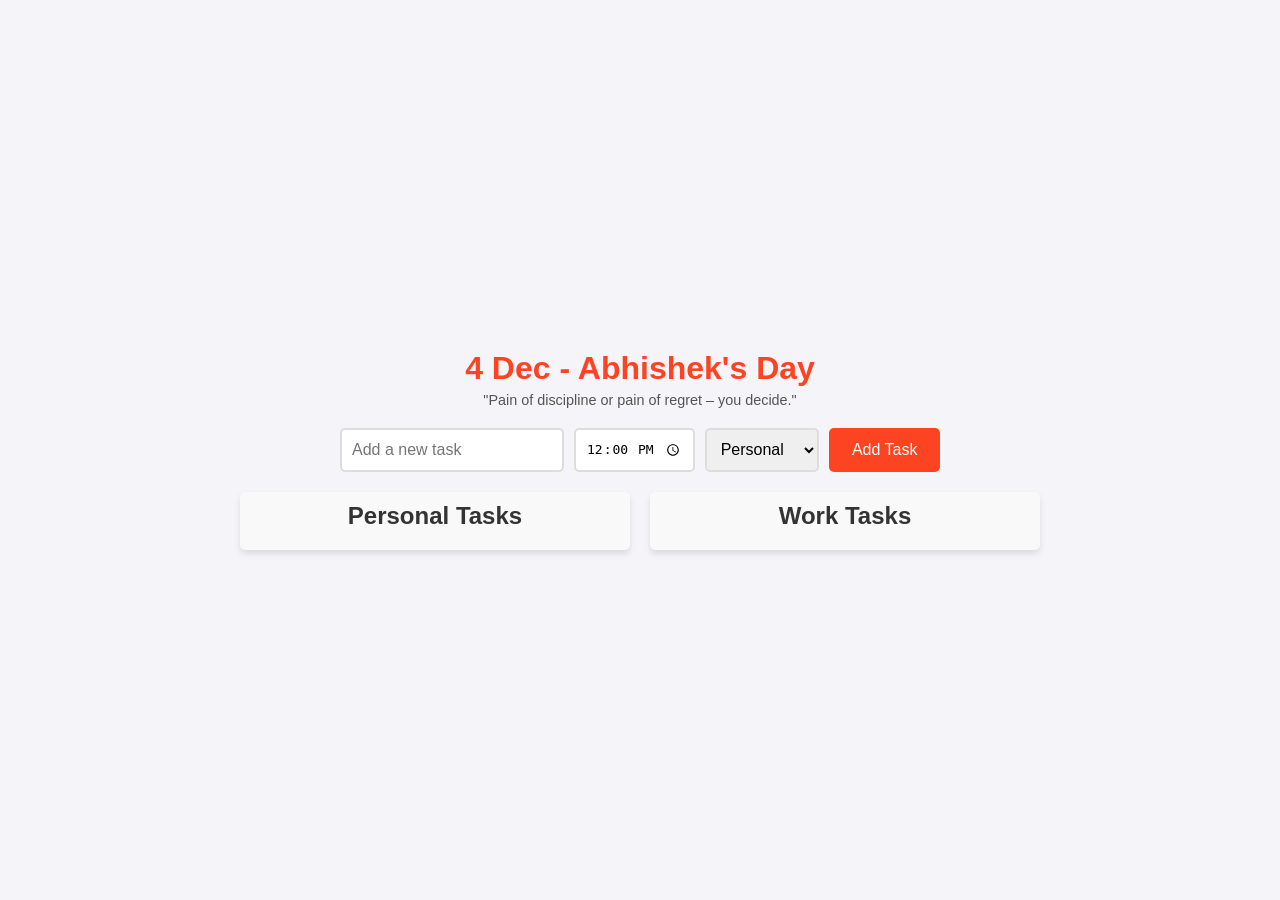
<file: index.html>
<!DOCTYPE html>
<html lang="en">

<head>
    <meta charset="UTF-8">
    <meta name="viewport" content="width=device-width, initial-scale=1.0">
    <title>Abhishek's Day</title>
    <link rel="icon" href="https://example.com/favicon.ico" type="image/x-icon">
    <!-- Replace with your icon URL -->
    <style>
        /* Basic Reset */
        
        * {
            box-sizing: border-box;
            margin: 0;
            padding: 0;
        }
        /* Main Body Styling */
        
        body {
            font-family: Arial, sans-serif;
            background: #f4f4f9;
            color: #333;
            display: flex;
            flex-direction: column;
            align-items: center;
            justify-content: center;
            min-height: 100vh;
            padding: 20px;
        }
        /* Heading */
        
        h1 {
            font-size: 2em;
            color: #FC4422;
            margin-bottom: 5px;
            text-align: center;
        }
        /* Motivational Quote */
        
        .quote {
            font-size: 0.9em;
            color: #555;
            margin-bottom: 20px;
            text-align: center;
        }
        /* Input Container Styling */
        
        .input-container {
            display: flex;
            flex-wrap: wrap;
            justify-content: center;
            gap: 10px;
            margin-bottom: 20px;
            width: 100%;
            max-width: 600px;
        }
        
        #taskInput,
        #timeInput,
        #categoryInput,
        #addTaskBtn {
            padding: 10px;
            font-size: 1em;
            border: 2px solid #ddd;
            border-radius: 5px;
            transition: all 0.3s ease;
        }
        
        #taskInput {
            flex: 2;
        }
        
        #timeInput,
        #categoryInput {
            flex: 1;
        }
        
        #taskInput:focus,
        #timeInput:focus,
        #categoryInput:focus {
            outline: none;
            border-color: #FC4422;
        }
        
        #addTaskBtn {
            color: white;
            background: #FC4422;
            border: none;
            cursor: pointer;
            transition: background 0.3s ease;
            flex: 1;
        }
        
        #addTaskBtn:hover {
            background: #D73A1E;
        }
        /* Task List Container */
        
        .task-container {
            display: flex;
            gap: 20px;
            width: 100%;
            max-width: 800px;
        }
        /* Responsive Task Columns */
        
        .task-column {
            flex: 1;
            background: #f9f9f9;
            padding: 10px;
            border-radius: 5px;
            box-shadow: 0 4px 6px rgba(0, 0, 0, 0.1);
        }
        /* Column Headings */
        
        .task-column h2 {
            text-align: center;
            color: #333;
            font-size: 1.5em;
            margin-bottom: 10px;
        }
        /* Task List Styling */
        
        ul {
            list-style: none;
            padding: 0;
            margin: 0;
        }
        
        .task {
            display: flex;
            justify-content: space-between;
            align-items: center;
            background: white;
            padding: 12px 15px;
            margin-bottom: 10px;
            border-radius: 5px;
            box-shadow: 0 4px 6px rgba(0, 0, 0, 0.1);
            opacity: 0;
            transform: translateY(10px);
            animation: fadeIn 0.5s forwards;
        }
        
        .task span {
            flex: 1;
            font-size: 1em;
        }
        
        .completed span {
            text-decoration: line-through;
            color: gray;
        }
        
        .edit-btn {
            background: #FC4422;
            border: none;
            color: white;
            padding: 5px 10px;
            border-radius: 5px;
            cursor: pointer;
            font-size: 0.9em;
            transition: background 0.3s ease;
            margin-left: 5px;
        }
        
        .edit-btn:hover {
            background: #D73A1E;
        }
        
        .delete-btn {
            font-size: 1.5em;
            color: #FC4422;
            background: none;
            border: none;
            cursor: pointer;
            transition: color 0.3s ease;
        }
        
        .delete-btn:hover {
            color: #D73A1E;
        }
        /* Animation */
        
        @keyframes fadeIn {
            to {
                opacity: 1;
                transform: translateY(0);
            }
        }
        /* Mobile Responsive Design */
        
        @media (max-width: 768px) {
            .task-container {
                flex-direction: column;
                align-items: center;
            }
            .input-container {
                flex-direction: column;
                gap: 10px;
            }
        }
    </style>
</head>

<body>

    <h1 id="dateTitle"></h1>
    <div class="quote">"Pain of discipline or pain of regret – you decide."</div>

    <div class="input-container">
        <input type="text" id="taskInput" placeholder="Add a new task">
        <input type="time" id="timeInput" value="12:00">
        <select id="categoryInput">
            <option value="Personal">Personal</option>
            <option value="Work">Work</option>
        </select>
        <button id="addTaskBtn">Add Task</button>
    </div>

    <div class="task-container">
        <div class="task-column" id="personalTasks">
            <h2>Personal Tasks</h2>
            <ul id="personalTaskList"></ul>
        </div>
        <div class="task-column" id="workTasks">
            <h2>Work Tasks</h2>
            <ul id="workTaskList"></ul>
        </div>
    </div>

    <script>
        // Set dynamic date and title
        document.getElementById('dateTitle').textContent = new Date().toLocaleDateString('en-GB', {
            day: 'numeric',
            month: 'short'
        }) + " - Abhishek's Day";

        // Load tasks from localStorage and render in respective columns
        function loadTasks() {
            document.getElementById('personalTaskList').innerHTML = '';
            document.getElementById('workTaskList').innerHTML = '';

            const tasks = JSON.parse(localStorage.getItem('tasks')) || [];
            tasks.forEach((task, index) => {
                const taskItem = document.createElement('li');
                taskItem.classList.add('task');
                if (task.completed) taskItem.classList.add('completed');

                taskItem.innerHTML = `
                    <span>${task.name} <em>by ${task.time || 'anytime'}</em></span>
                    <div>
                        <button class="edit-btn" onclick="editTask(${index})">Edit</button>
                        <button class="delete-btn" onclick="deleteTask(${index})">&times;</button>
                    </div>
                `;

                if (task.category === 'Personal') {
                    document.getElementById('personalTaskList').appendChild(taskItem);
                } else {
                    document.getElementById('workTaskList').appendChild(taskItem);
                }
            });
        }

        // Add new task to localStorage and refresh
        function addTask() {
            const taskInput = document.getElementById('taskInput');
            const timeInput = document.getElementById('timeInput');
            const categoryInput = document.getElementById('categoryInput');

            if (!taskInput.value.trim()) return alert("Task cannot be empty");

            const tasks = JSON.parse(localStorage.getItem('tasks')) || [];
            tasks.push({
                name: taskInput.value.trim(),
                time: timeInput.value,
                category: categoryInput.value,
                completed: false
            });

            localStorage.setItem('tasks', JSON.stringify(tasks));
            taskInput.value = '';
            timeInput.value = '12:00';
            loadTasks();
        }

        // Edit task title and time
        function editTask(index) {
            const tasks = JSON.parse(localStorage.getItem('tasks'));
            const task = tasks[index];

            const newTitle = prompt("Edit Task Title:", task.name);
            const newTime = prompt("Edit Time (HH:MM):", task.time || "12:00");

            if (newTitle !== null && newTime !== null) {
                task.name = newTitle;
                task.time = newTime;
                localStorage.setItem('tasks', JSON.stringify(tasks));
                loadTasks();
            }
        }

        // Toggle task completion
        function toggleTask(index) {
            const tasks = JSON.parse(localStorage.getItem('tasks'));
            tasks[index].completed = !tasks[index].completed;
            localStorage.setItem('tasks', JSON.stringify(tasks));
            loadTasks();
        }

        // Delete a task
        function deleteTask(index) {
            const tasks = JSON.parse(localStorage.getItem('tasks'));
            tasks.splice(index, 1);
            localStorage.setItem('tasks', JSON.stringify(tasks));
            loadTasks();
        }

        // Event listeners
        document.getElementById('addTaskBtn').addEventListener('click', addTask);
        document.getElementById('taskInput').addEventListener('keypress', function(e) {
            if (e.key === 'Enter') addTask();
        });

        // Load tasks on page load
        loadTasks();
    </script>
</body>

</html>
</file>
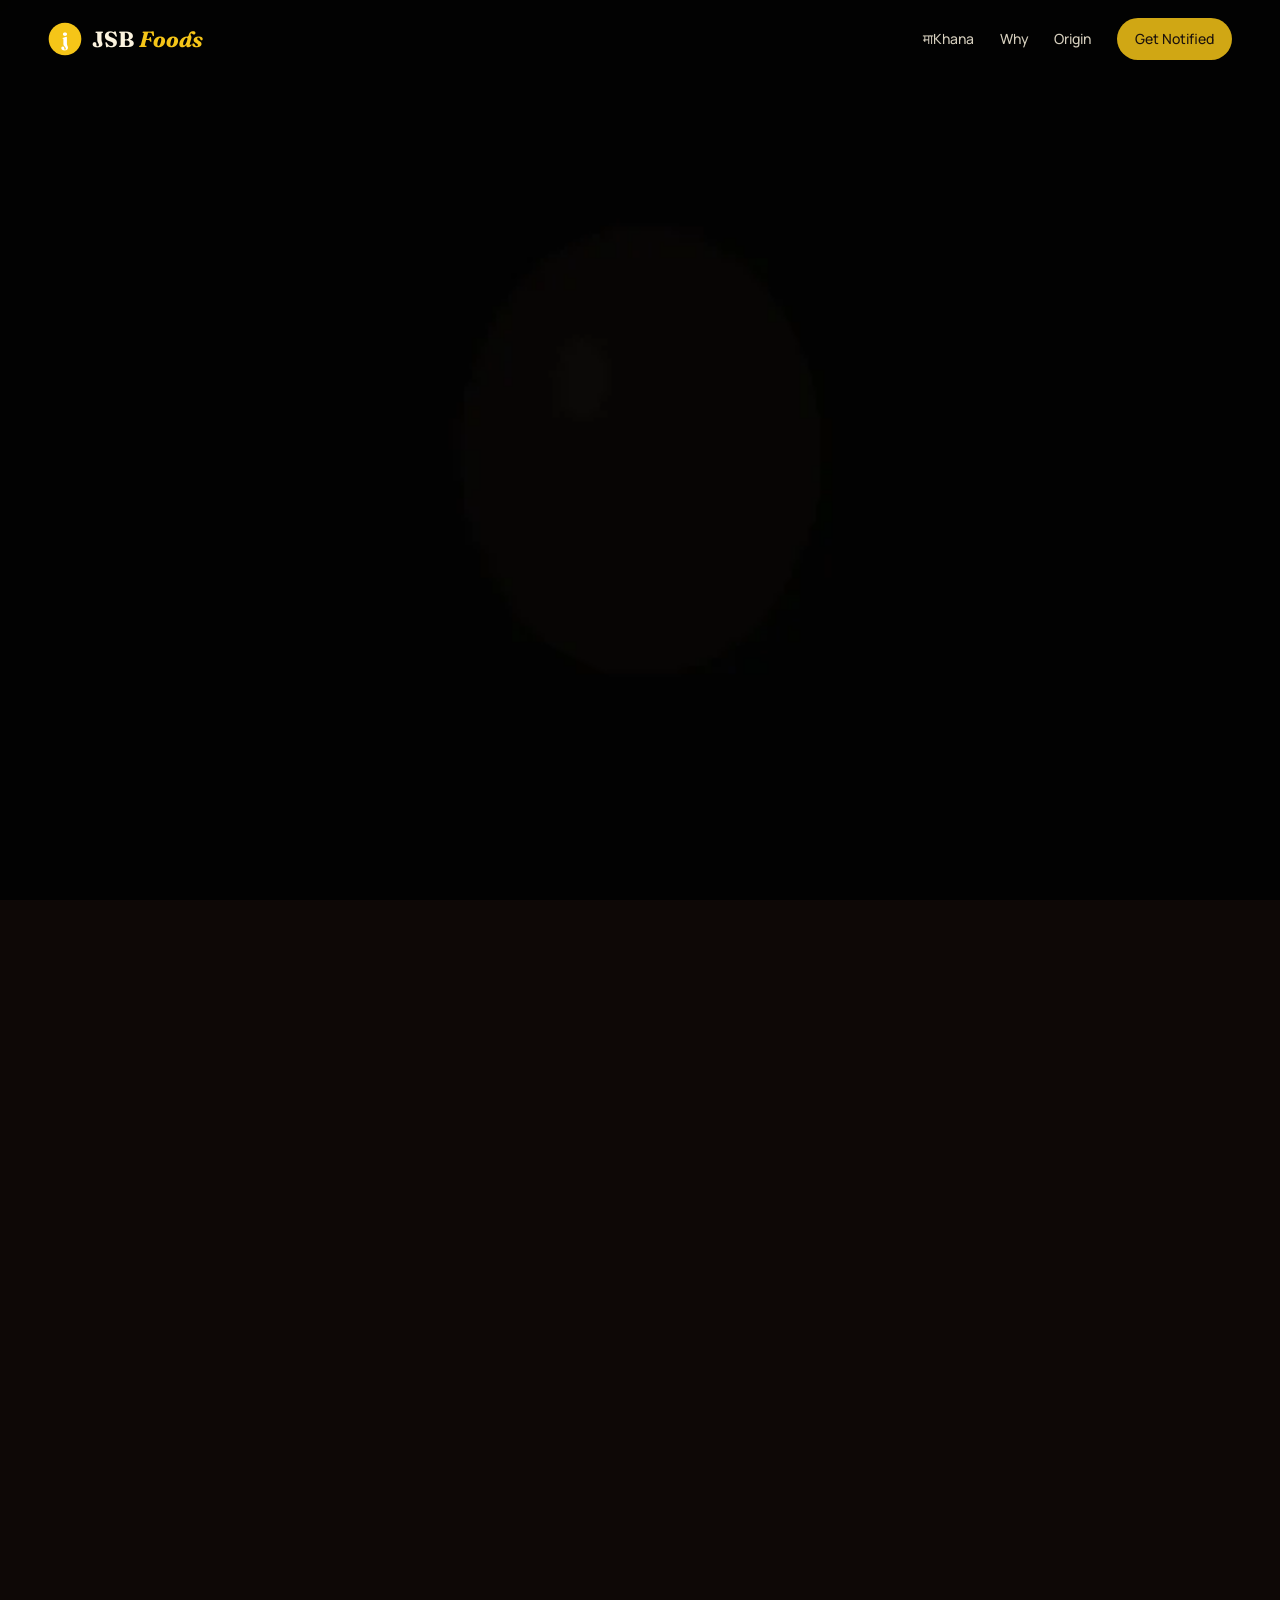
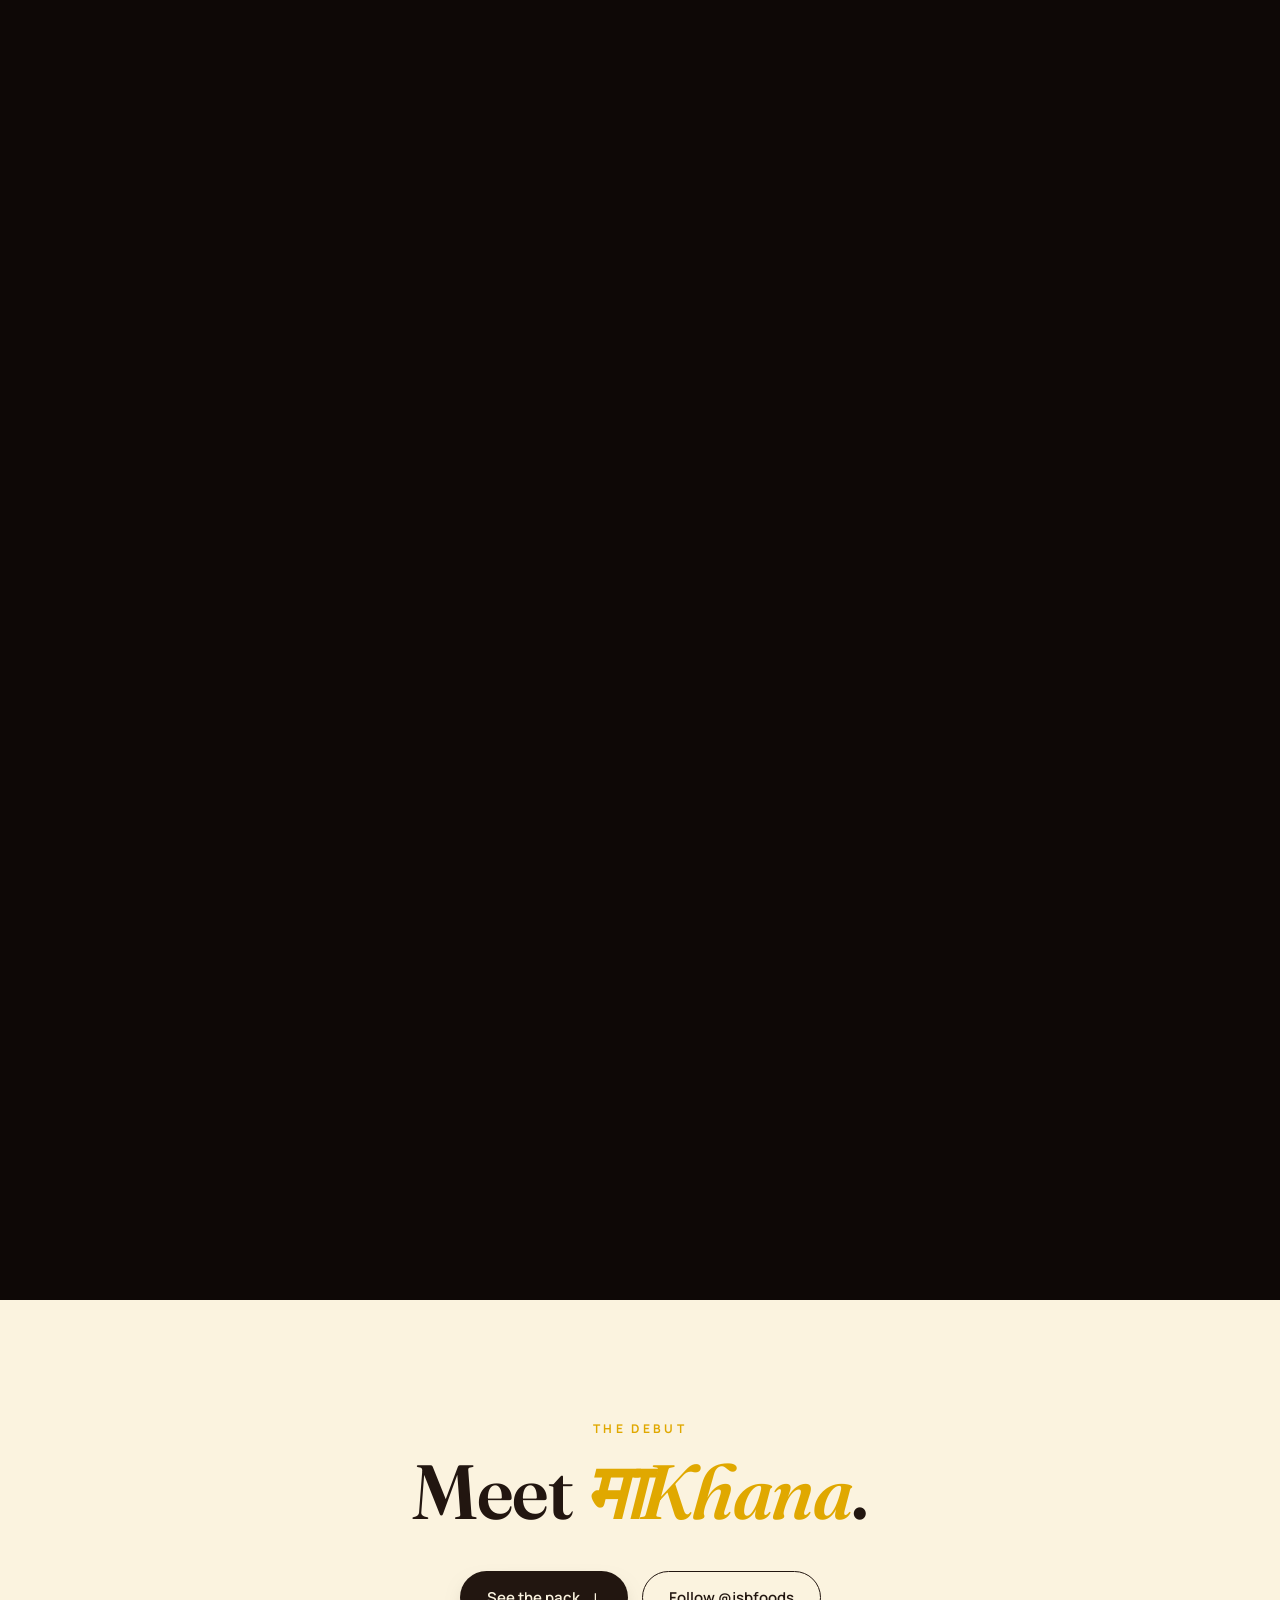
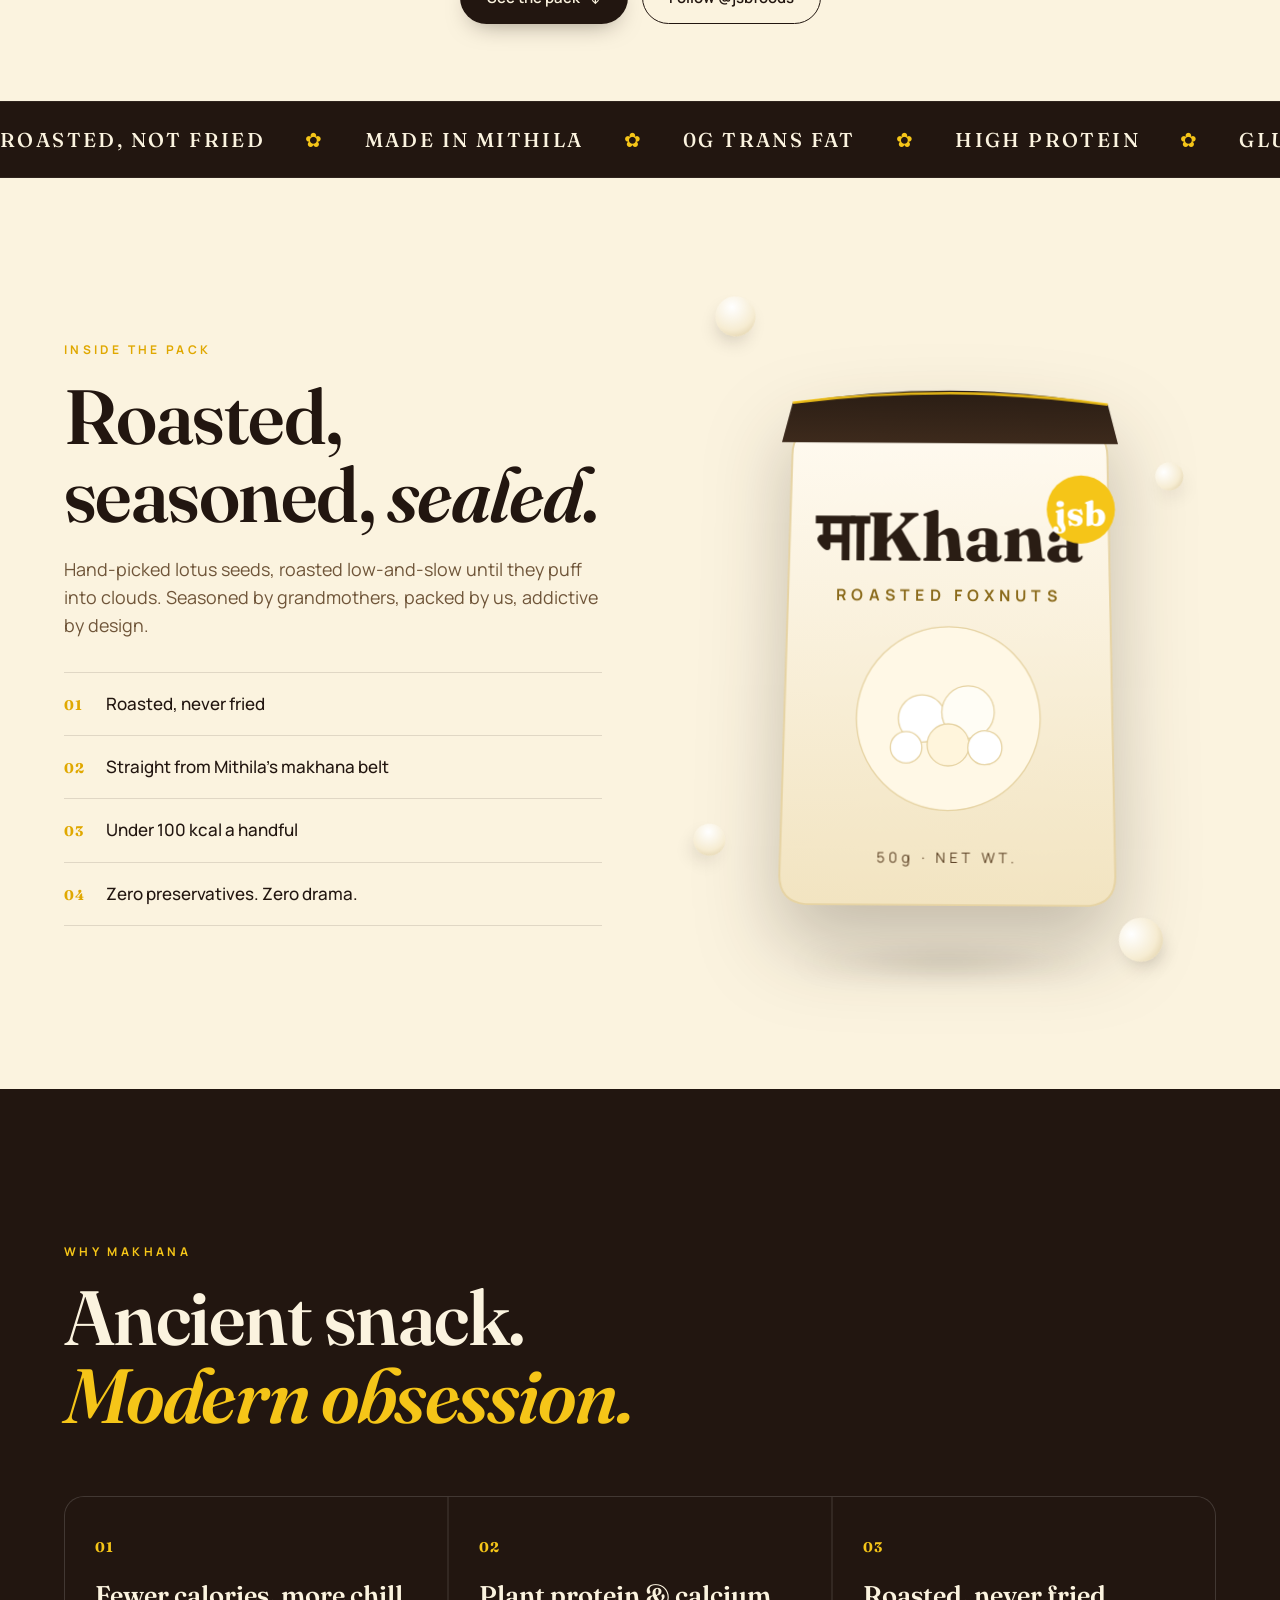
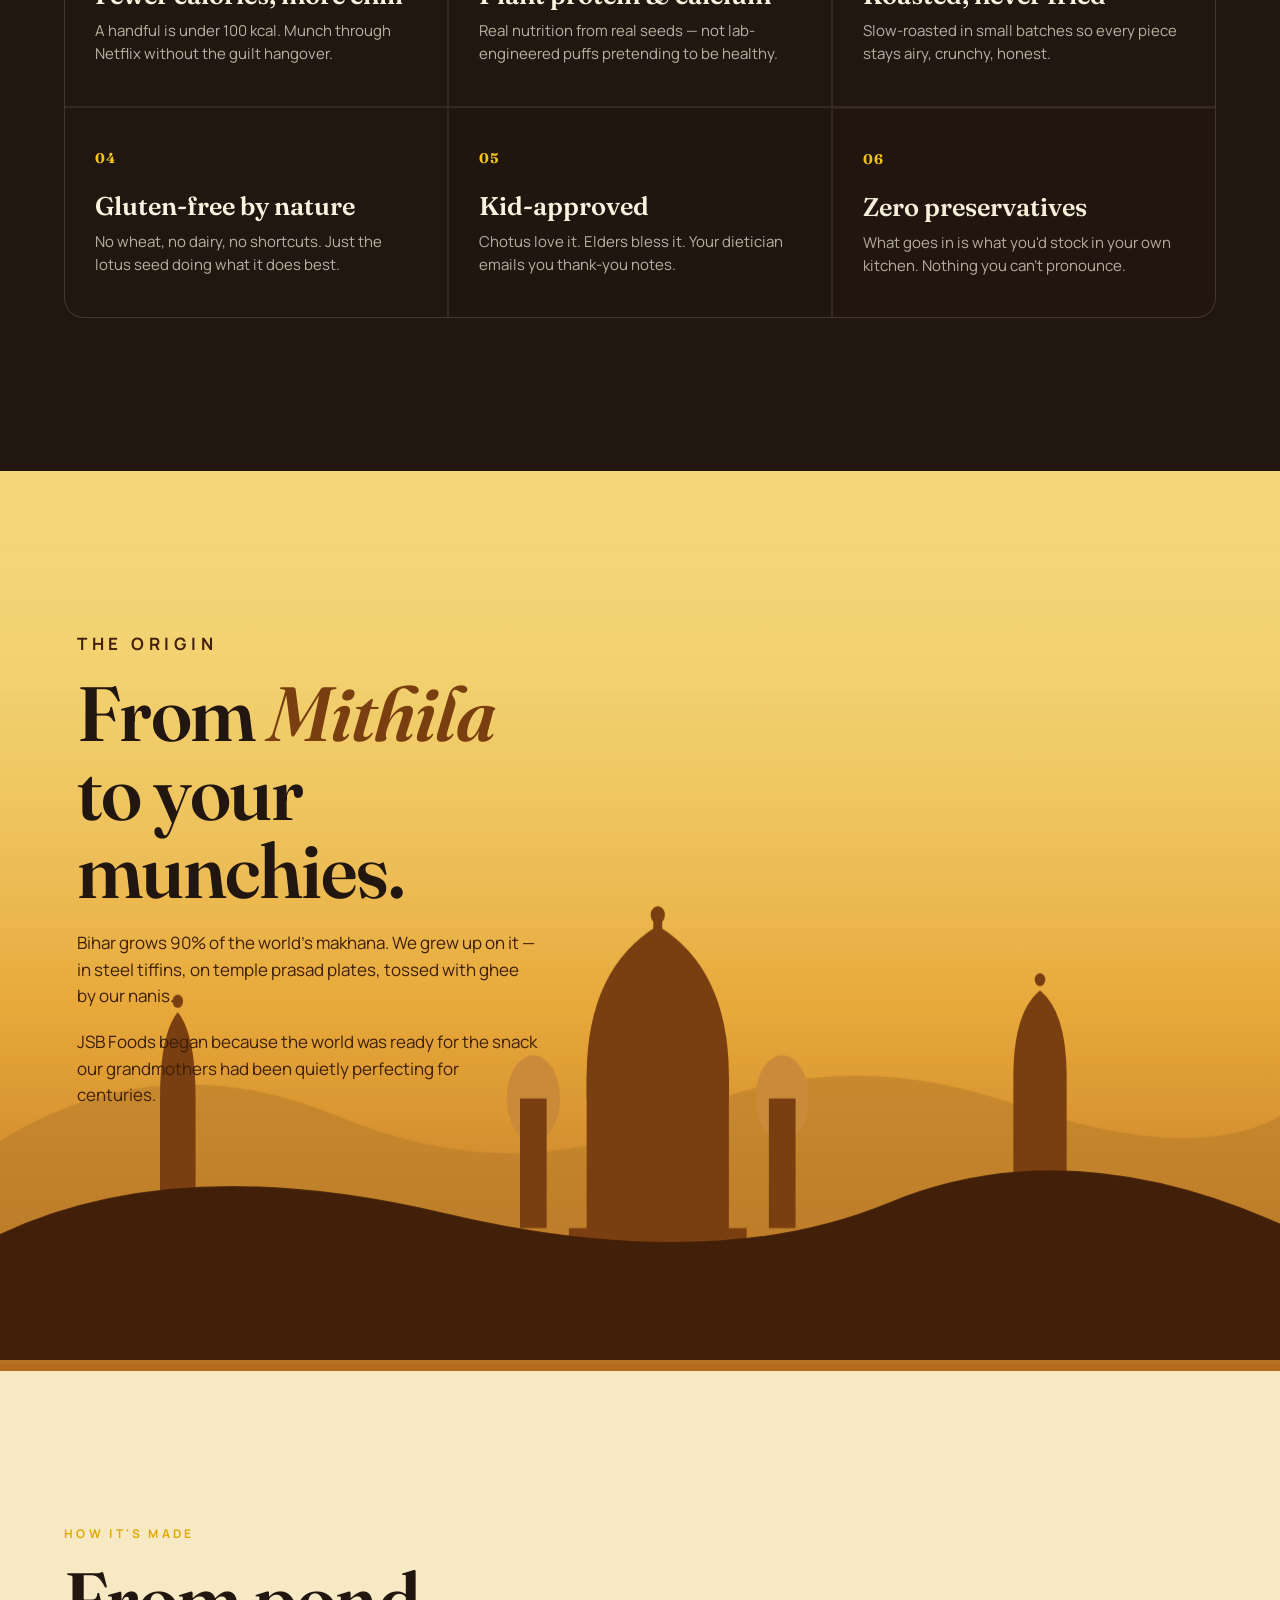
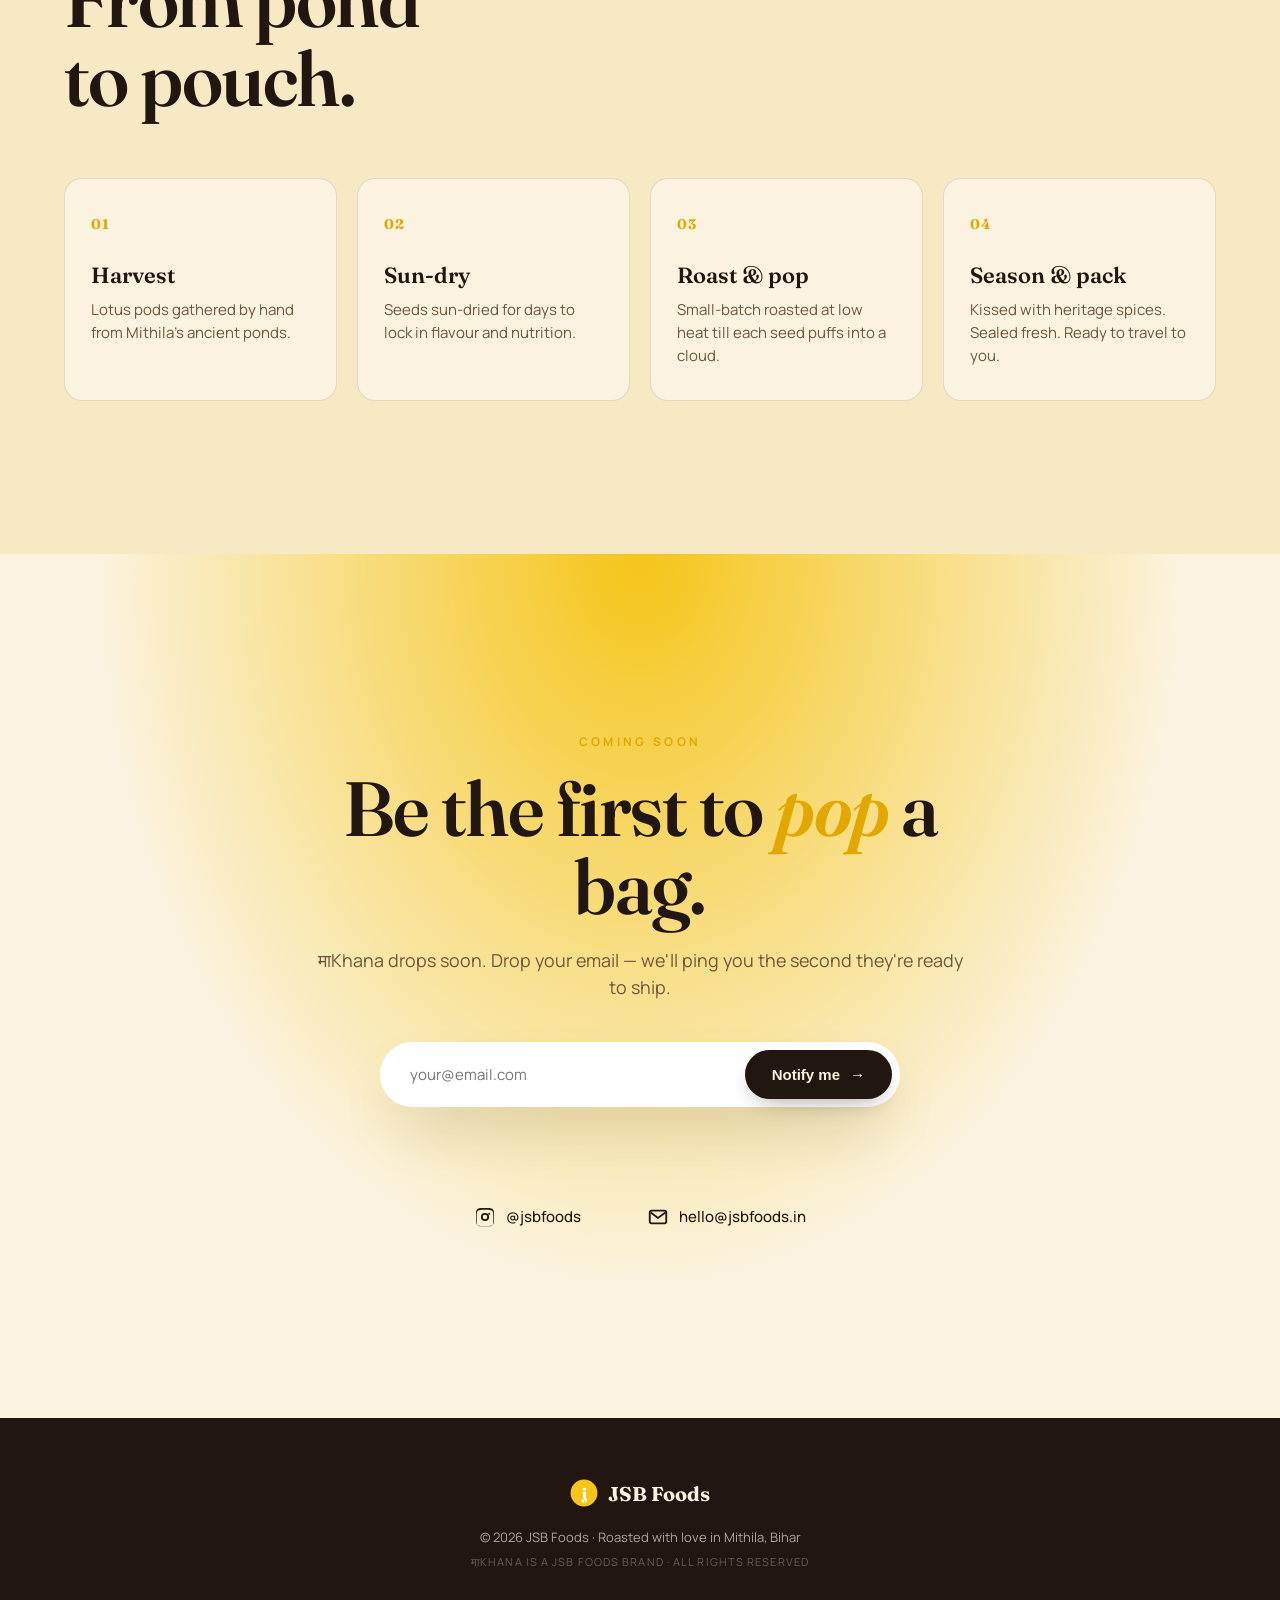
<file: jsb-foods/index.html>
<!DOCTYPE html>
<html lang="en">
<head>
  <meta charset="UTF-8" />
  <meta name="viewport" content="width=device-width, initial-scale=1.0, viewport-fit=cover" />
  <meta name="theme-color" content="#F5C518" />
  <title>JSB Foods — माKhana. Something is popping.</title>
  <meta name="description" content="JSB Foods brings you माKhana — premium roasted foxnuts from the heart of Mithila. Something is popping." />

  <!-- Open Graph -->
  <meta property="og:title" content="JSB Foods — माKhana" />
  <meta property="og:description" content="Premium roasted foxnuts from Mithila. Something is popping." />
  <meta property="og:type" content="website" />
  <meta property="og:url" content="https://jsbfoods.in" />

  <link rel="preconnect" href="https://fonts.googleapis.com">
  <link rel="preconnect" href="https://fonts.gstatic.com" crossorigin>
  <link href="https://fonts.googleapis.com/css2?family=Fraunces:opsz,wght@9..144,300;9..144,400;9..144,500;9..144,600;9..144,700;9..144,800;9..144,900&family=Manrope:wght@300;400;500;600;700;800&display=swap" rel="stylesheet">

  <link rel="icon" type="image/svg+xml" href="data:image/svg+xml,%3Csvg xmlns='http://www.w3.org/2000/svg' viewBox='0 0 100 100'%3E%3Ccircle cx='50' cy='50' r='48' fill='%23F5C518'/%3E%3Ctext x='50' y='68' font-family='serif' font-size='58' font-weight='700' text-anchor='middle' fill='%23fff'%3Ej%3C/text%3E%3C/svg%3E" />

  <link rel="stylesheet" href="./styles.css" />
</head>
<body class="bg-cream text-ink">
  <!-- Cursor blob -->
  <div class="cursor-blob" aria-hidden="true"></div>

  <!-- Progress bar -->
  <div class="scroll-progress" aria-hidden="true"></div>

  <!-- Nav -->
  <header class="site-nav">
    <a class="brand" href="#top" aria-label="JSB Foods home">
      <span class="brand-mark" aria-hidden="true">
        <svg viewBox="0 0 100 100" width="34" height="34"><circle cx="50" cy="50" r="48" fill="#F5C518"/><text x="50" y="70" font-family="Fraunces, serif" font-size="56" font-weight="800" text-anchor="middle" fill="#fff">j</text></svg>
      </span>
      <span class="brand-word">JSB <em>Foods</em></span>
    </a>
    <nav class="nav-links">
      <a href="#product">माKhana</a>
      <a href="#why">Why</a>
      <a href="#origin">Origin</a>
      <a href="#contact" class="pill">Get Notified</a>
    </nav>
  </header>

  <!-- HERO STORY — scroll-controlled image sequence -->
  <section id="top" class="hero-story" data-story>
    <div class="hero-story__sticky">
      <canvas class="hero-story__canvas" aria-hidden="true"></canvas>

      <noscript>
        <img src="./public/sequence/makhana/frame-120.webp" alt="Roasted makhana" class="hero-story__fallback" />
      </noscript>

      <!-- Overlay text — each caption fades in around a scroll range -->
      <div class="hero-story__captions" aria-hidden="true">
        <p class="cap cap-inverse" data-cap-in="0.02" data-cap-out="0.18">A single seed.</p>
        <p class="cap cap-inverse" data-cap-in="0.22" data-cap-out="0.42">From the ponds of <em>Mithila</em>.</p>
        <p class="cap cap-inverse" data-cap-in="0.46" data-cap-out="0.62">A little heat. A lot of heritage.</p>
        <p class="cap cap-pop"     data-cap-in="0.66" data-cap-out="0.78"><em>POP.</em></p>
        <p class="cap cap-final"   data-cap-in="0.84" data-cap-out="1.05">From a tiny seed<br/>to your favourite <em>crunch</em>.</p>
      </div>

      <!-- Accessible headline for SEO / screen readers (visually hidden) -->
      <h1 class="visually-hidden">
        JSB Foods माKhana — from a tiny seed to your favourite crunch.
      </h1>

      <div class="hero-story__cue" aria-hidden="true">
        <span></span><p>scroll to pop</p>
      </div>

      <!-- Loading indicator until enough priority frames are ready -->
      <div class="hero-story__loading" data-loading>
        <span></span><span></span><span></span>
      </div>
    </div>
  </section>

  <!-- Handoff strip — bridges the pinned sequence into the DOM sections -->
  <section class="hero-handoff">
    <p class="eyebrow" data-reveal>The debut</p>
    <h2 data-reveal>Meet <span class="brand-devanagari">माKhana</span>.</h2>
    <div class="hero-handoff__ctas" data-reveal>
      <a href="#product" class="btn btn-primary">See the pack <span class="arrow">↓</span></a>
      <a href="https://instagram.com/jsbfoods" target="_blank" rel="noopener" class="btn btn-ghost">Follow @jsbfoods</a>
    </div>
  </section>

  <!-- MARQUEE -->
  <section class="marquee-wrap" aria-hidden="true">
    <div class="marquee">
      <div class="marquee-track">
        <span>ROASTED, NOT FRIED</span><span aria-hidden="true">✿</span>
        <span>MADE IN MITHILA</span><span aria-hidden="true">✿</span>
        <span>0g TRANS FAT</span><span aria-hidden="true">✿</span>
        <span>HIGH PROTEIN</span><span aria-hidden="true">✿</span>
        <span>GLUTEN FREE</span><span aria-hidden="true">✿</span>
        <span>GUILT FREE MUNCHING</span><span aria-hidden="true">✿</span>
        <span>ROASTED, NOT FRIED</span><span aria-hidden="true">✿</span>
        <span>MADE IN MITHILA</span><span aria-hidden="true">✿</span>
        <span>0g TRANS FAT</span><span aria-hidden="true">✿</span>
        <span>HIGH PROTEIN</span><span aria-hidden="true">✿</span>
        <span>GLUTEN FREE</span><span aria-hidden="true">✿</span>
        <span>GUILT FREE MUNCHING</span><span aria-hidden="true">✿</span>
      </div>
    </div>
  </section>

  <!-- PRODUCT REVEAL -->
  <section id="product" class="product-section">
    <div class="product-grid">
      <div class="product-copy">
        <p class="eyebrow" data-reveal>Inside the pack</p>
        <h2 data-reveal>Roasted, seasoned, <em>sealed</em>.</h2>
        <p class="lede" data-reveal>
          Hand-picked lotus seeds, roasted low-and-slow until they puff into
          clouds. Seasoned by grandmothers, packed by us, addictive by design.
        </p>
        <ul class="feature-list">
          <li data-reveal><span>01</span> Roasted, never fried</li>
          <li data-reveal><span>02</span> Straight from Mithila's makhana belt</li>
          <li data-reveal><span>03</span> Under 100 kcal a handful</li>
          <li data-reveal><span>04</span> Zero preservatives. Zero drama.</li>
        </ul>
      </div>

      <div class="product-visual" data-reveal>
        <div class="product-stage">
          <div class="product-shadow"></div>
          <!-- Illustrated pouch -->
          <svg viewBox="0 0 320 460" class="pouch" role="img" aria-label="माKhana pouch">
            <defs>
              <linearGradient id="pouchG" x1="0" y1="0" x2="0" y2="1">
                <stop offset="0%" stop-color="#fffaf0"/>
                <stop offset="100%" stop-color="#f2e4c1"/>
              </linearGradient>
              <linearGradient id="pouchTop" x1="0" y1="0" x2="0" y2="1">
                <stop offset="0%" stop-color="#2a1d14"/>
                <stop offset="100%" stop-color="#3d2a1c"/>
              </linearGradient>
            </defs>
            <!-- body -->
            <path d="M40 100 Q40 80 60 78 L260 78 Q280 80 280 100 L288 420 Q288 440 268 442 L52 442 Q32 440 32 420 Z" fill="url(#pouchG)" stroke="#e6d3a3" stroke-width="1.5"/>
            <!-- crimped top -->
            <path d="M32 90 L288 90 L280 60 Q160 40 40 60 Z" fill="url(#pouchTop)"/>
            <path d="M40 60 Q160 44 280 60" stroke="#F5C518" stroke-width="2" fill="none" opacity=".9"/>
            <!-- brand devanagari -->
            <text x="160" y="180" text-anchor="middle" font-family="Fraunces, serif" font-weight="700" font-size="52" fill="#2a1d14">माKhana</text>
            <text x="160" y="210" text-anchor="middle" font-family="Manrope, sans-serif" font-weight="700" font-size="12" letter-spacing="4" fill="#8a6a1a">ROASTED FOXNUTS</text>
            <!-- illustration circle -->
            <circle cx="160" cy="300" r="70" fill="#fff8e6" stroke="#e6d3a3" stroke-width="1"/>
            <!-- makhanas in bowl -->
            <g>
              <circle cx="140" cy="300" r="18" fill="#fff" stroke="#e6d3a3"/>
              <circle cx="175" cy="295" r="20" fill="#fffdf5" stroke="#e6d3a3"/>
              <circle cx="160" cy="320" r="16" fill="#fff5dc" stroke="#e6d3a3"/>
              <circle cx="128" cy="322" r="12" fill="#fff" stroke="#e6d3a3"/>
              <circle cx="188" cy="322" r="13" fill="#fff" stroke="#e6d3a3"/>
            </g>
            <!-- footer -->
            <text x="160" y="410" text-anchor="middle" font-family="Manrope, sans-serif" font-size="11" letter-spacing="3" fill="#5a3f22">50g · NET WT.</text>
            <!-- jsb badge -->
            <circle cx="260" cy="140" r="26" fill="#F5C518"/>
            <text x="260" y="152" text-anchor="middle" font-family="Fraunces, serif" font-weight="800" font-size="26" fill="#fff">jsb</text>
          </svg>

          <!-- floating makhana around -->
          <span class="orbit orbit-1"></span>
          <span class="orbit orbit-2"></span>
          <span class="orbit orbit-3"></span>
          <span class="orbit orbit-4"></span>
        </div>
      </div>
    </div>
  </section>

  <!-- WHY -->
  <section id="why" class="why-section">
    <div class="why-head">
      <p class="eyebrow" data-reveal>Why makhana</p>
      <h2 data-reveal>Ancient snack. <br/><em>Modern obsession.</em></h2>
    </div>

    <div class="why-grid">
      <article class="why-card" data-reveal>
        <div class="why-num">01</div>
        <h3>Fewer calories, more chill</h3>
        <p>A handful is under 100 kcal. Munch through Netflix without the guilt hangover.</p>
      </article>
      <article class="why-card" data-reveal>
        <div class="why-num">02</div>
        <h3>Plant protein &amp; calcium</h3>
        <p>Real nutrition from real seeds — not lab-engineered puffs pretending to be healthy.</p>
      </article>
      <article class="why-card" data-reveal>
        <div class="why-num">03</div>
        <h3>Roasted, never fried</h3>
        <p>Slow-roasted in small batches so every piece stays airy, crunchy, honest.</p>
      </article>
      <article class="why-card" data-reveal>
        <div class="why-num">04</div>
        <h3>Gluten-free by nature</h3>
        <p>No wheat, no dairy, no shortcuts. Just the lotus seed doing what it does best.</p>
      </article>
      <article class="why-card" data-reveal>
        <div class="why-num">05</div>
        <h3>Kid-approved</h3>
        <p>Chotus love it. Elders bless it. Your dietician emails you thank-you notes.</p>
      </article>
      <article class="why-card" data-reveal>
        <div class="why-num">06</div>
        <h3>Zero preservatives</h3>
        <p>What goes in is what you'd stock in your own kitchen. Nothing you can't pronounce.</p>
      </article>
    </div>
  </section>

  <!-- ORIGIN — parallax story -->
  <section id="origin" class="origin-section">
    <div class="origin-parallax" data-parallax-container>
      <div class="origin-layer origin-sky" data-parallax="0.1"></div>
      <div class="origin-layer origin-hills" data-parallax="0.3"></div>
      <div class="origin-layer origin-temple" data-parallax="0.5"></div>
      <div class="origin-layer origin-fore" data-parallax="0.7"></div>
    </div>

    <div class="origin-copy">
      <p class="eyebrow" data-reveal>The origin</p>
      <h2 data-reveal>From <em>Mithila</em> <br/>to your munchies.</h2>
      <p data-reveal>
        Bihar grows 90% of the world's makhana. We grew up on it — in steel
        tiffins, on temple prasad plates, tossed with ghee by our nanis.
      </p>
      <p data-reveal>
        JSB Foods began because the world was ready for the snack our
        grandmothers had been quietly perfecting for centuries.
      </p>
    </div>
  </section>

  <!-- HOW -->
  <section class="how-section">
    <div class="how-head">
      <p class="eyebrow" data-reveal>How it's made</p>
      <h2 data-reveal>From pond<br/>to pouch.</h2>
    </div>
    <ol class="how-steps">
      <li data-reveal><span class="how-num">01</span><h4>Harvest</h4><p>Lotus pods gathered by hand from Mithila's ancient ponds.</p></li>
      <li data-reveal><span class="how-num">02</span><h4>Sun-dry</h4><p>Seeds sun-dried for days to lock in flavour and nutrition.</p></li>
      <li data-reveal><span class="how-num">03</span><h4>Roast &amp; pop</h4><p>Small-batch roasted at low heat till each seed puffs into a cloud.</p></li>
      <li data-reveal><span class="how-num">04</span><h4>Season &amp; pack</h4><p>Kissed with heritage spices. Sealed fresh. Ready to travel to you.</p></li>
    </ol>
  </section>

  <!-- CONTACT -->
  <section id="contact" class="contact-section">
    <div class="contact-inner">
      <p class="eyebrow" data-reveal>Coming soon</p>
      <h2 data-reveal>Be the first to <em>pop</em> a bag.</h2>
      <p class="lede" data-reveal>माKhana drops soon. Drop your email — we'll ping you the second they're ready to ship.</p>

      <form class="contact-form" data-reveal onsubmit="return handleSubscribe(event)">
        <input type="email" required placeholder="your@email.com" aria-label="Your email" />
        <button type="submit" class="btn btn-primary">Notify me <span class="arrow">→</span></button>
      </form>
      <p class="form-status" id="formStatus" role="status" aria-live="polite"></p>

      <div class="socials" data-reveal>
        <a href="https://instagram.com/jsbfoods" target="_blank" rel="noopener" aria-label="Instagram">
          <svg viewBox="0 0 24 24" width="22" height="22" fill="currentColor"><path d="M12 2.2c3.2 0 3.6 0 4.85.07 1.17.05 1.8.25 2.22.41.56.22.96.48 1.38.9.42.42.68.82.9 1.38.16.42.36 1.05.41 2.22.06 1.25.07 1.63.07 4.82s0 3.57-.07 4.82c-.05 1.17-.25 1.8-.41 2.22-.22.56-.48.96-.9 1.38-.42.42-.82.68-1.38.9-.42.16-1.05.36-2.22.41-1.25.06-1.63.07-4.85.07s-3.6 0-4.85-.07c-1.17-.05-1.8-.25-2.22-.41a3.7 3.7 0 0 1-1.38-.9 3.7 3.7 0 0 1-.9-1.38c-.16-.42-.36-1.05-.41-2.22C2.21 15.57 2.2 15.19 2.2 12s0-3.57.07-4.82c.05-1.17.25-1.8.41-2.22.22-.56.48-.96.9-1.38.42-.42.82-.68 1.38-.9.42-.16 1.05-.36 2.22-.41C8.4 2.21 8.78 2.2 12 2.2Zm0 1.98c-3.15 0-3.5.01-4.74.07-1 .05-1.55.22-1.91.36-.48.19-.83.41-1.19.77-.36.36-.58.71-.77 1.19-.14.36-.31.9-.36 1.91-.06 1.24-.07 1.6-.07 4.72s.01 3.48.07 4.72c.05 1 .22 1.55.36 1.91.19.48.41.83.77 1.19.36.36.71.58 1.19.77.36.14.9.31 1.91.36 1.24.06 1.6.07 4.74.07s3.5-.01 4.74-.07c1-.05 1.55-.22 1.91-.36.48-.19.83-.41 1.19-.77.36-.36.58-.71.77-1.19.14-.36.31-.9.36-1.91.06-1.24.07-1.6.07-4.72s-.01-3.48-.07-4.72c-.05-1-.22-1.55-.36-1.91a3.2 3.2 0 0 0-.77-1.19 3.2 3.2 0 0 0-1.19-.77c-.36-.14-.9-.31-1.91-.36-1.24-.06-1.6-.07-4.74-.07Zm0 3.37a4.45 4.45 0 1 1 0 8.9 4.45 4.45 0 0 1 0-8.9Zm0 1.98a2.47 2.47 0 1 0 0 4.94 2.47 2.47 0 0 0 0-4.94Zm4.68-2.13a1.04 1.04 0 1 1 0 2.08 1.04 1.04 0 0 1 0-2.08Z"/></svg>
          <span>@jsbfoods</span>
        </a>
        <a href="mailto:hello@jsbfoods.in" aria-label="Email">
          <svg viewBox="0 0 24 24" width="22" height="22" fill="none" stroke="currentColor" stroke-width="2"><rect x="3" y="5" width="18" height="14" rx="2"/><path d="m4 7 8 6 8-6"/></svg>
          <span>hello@jsbfoods.in</span>
        </a>
      </div>
    </div>
  </section>

  <footer class="site-footer">
    <div class="foot-inner">
      <div class="foot-brand">
        <svg viewBox="0 0 100 100" width="28" height="28"><circle cx="50" cy="50" r="48" fill="#F5C518"/><text x="50" y="70" font-family="Fraunces, serif" font-size="56" font-weight="800" text-anchor="middle" fill="#fff">j</text></svg>
        <span>JSB Foods</span>
      </div>
      <p>© <span id="year"></span> JSB Foods · Roasted with love in Mithila, Bihar</p>
      <p class="foot-fine">माKhana is a JSB Foods brand · All rights reserved</p>
    </div>
  </footer>

  <script src="./vendor/gsap.min.js"></script>
  <script src="./vendor/ScrollTrigger.min.js"></script>
  <script src="./vendor/lenis.min.js"></script>
  <script src="./image-sequence.js"></script>
  <script src="./script.js" defer></script>
</body>
</html>
</file>
<file: jsb-foods/styles.css>
/* ============================================================
   JSB Foods — माKhana
   ============================================================ */

:root {
  --cream:      #FBF3DF;
  --cream-2:    #F6E9C4;
  --sun:        #F5C518;
  --sun-deep:   #E0A800;
  --ink:        #221610;
  --ink-2:      #3d2a1c;
  --mut:        #6f5539;
  --line:       rgba(34, 22, 16, 0.12);
  --white:      #ffffff;
  --shadow:     0 30px 60px -20px rgba(34,22,16,.25);
  --radius:     18px;
  --serif:      "Fraunces", Georgia, serif;
  --sans:       "Manrope", ui-sans-serif, system-ui, sans-serif;
}

* { box-sizing: border-box; margin: 0; padding: 0; }
html { scroll-behavior: auto; -webkit-text-size-adjust: 100%; }
body {
  font-family: var(--sans);
  background: var(--cream);
  color: var(--ink);
  line-height: 1.55;
  -webkit-font-smoothing: antialiased;
  overflow-x: hidden;
}

img, svg { display: block; max-width: 100%; }
a { color: inherit; text-decoration: none; }
em { font-style: italic; font-family: var(--serif); }

.bg-cream { background: var(--cream); }
.text-ink { color: var(--ink); }

/* ---------- utility ---------- */

.eyebrow {
  font-size: 12px;
  font-weight: 700;
  letter-spacing: .28em;
  text-transform: uppercase;
  color: var(--sun-deep);
  margin-bottom: 18px;
}
.lede { font-size: clamp(16px, 1.4vw, 19px); color: var(--mut); max-width: 60ch; }
h2 {
  font-family: var(--serif);
  font-weight: 600;
  font-size: clamp(38px, 6vw, 88px);
  line-height: 1.02;
  letter-spacing: -0.02em;
}
h3 { font-family: var(--serif); font-weight: 600; font-size: clamp(20px, 2vw, 26px); line-height: 1.2; margin-bottom: 8px; }
h4 { font-family: var(--serif); font-weight: 600; font-size: 22px; margin-bottom: 6px; }

/* ---------- nav ---------- */

.site-nav {
  position: fixed; top: 0; left: 0; right: 0; z-index: 50;
  display: flex; justify-content: space-between; align-items: center;
  padding: 18px clamp(20px, 4vw, 48px);
  background: transparent;
  border-bottom: 1px solid transparent;
  transition: background .3s ease, border-color .3s ease, color .3s ease;
  color: var(--cream); /* light by default so it reads on the dark hero */
}
.site-nav.is-scrolled {
  backdrop-filter: blur(14px);
  -webkit-backdrop-filter: blur(14px);
  background: rgba(251, 243, 223, 0.72);
  border-bottom-color: rgba(34,22,16,.06);
  color: var(--ink);
}
.brand { display: inline-flex; align-items: center; gap: 10px; font-family: var(--serif); font-weight: 700; font-size: 22px; color: inherit; }
.brand-word em { color: var(--sun); }
.site-nav.is-scrolled .brand-word em { color: var(--sun-deep); }
.brand-mark { display: inline-flex; }

.nav-links { display: flex; align-items: center; gap: clamp(14px, 2vw, 28px); font-size: 14px; font-weight: 500; }
.nav-links a { position: relative; color: inherit; opacity: .85; transition: opacity .2s; }
.nav-links a:hover { opacity: 1; }
.nav-links a:not(.pill)::after {
  content:""; position:absolute; left:0; right:0; bottom:-6px;
  height: 2px; background: var(--sun); transform: scaleX(0); transform-origin: left;
  transition: transform .3s;
}
.nav-links a:not(.pill):hover::after { transform: scaleX(1); }
.pill {
  background: var(--sun); color: var(--ink) !important;
  padding: 10px 18px; border-radius: 999px;
  transition: background .2s, transform .2s, color .2s;
}
.site-nav.is-scrolled .pill { background: var(--ink); color: var(--cream) !important; }
.pill:hover { background: var(--sun-deep); color: var(--ink) !important; transform: translateY(-1px); }
.site-nav.is-scrolled .pill:hover { background: var(--sun); color: var(--ink) !important; }

@media (max-width: 720px) {
  .nav-links a:not(.pill) { display: none; }
}

/* ---------- scroll progress ---------- */
.scroll-progress {
  position: fixed; top: 0; left: 0; height: 3px; width: 0%;
  background: linear-gradient(90deg, var(--sun), var(--sun-deep));
  z-index: 60; transition: width .1s linear;
}

/* ---------- cursor blob (desktop) ---------- */
.cursor-blob {
  position: fixed; top: 0; left: 0; width: 22px; height: 22px;
  border-radius: 50%; background: var(--sun); mix-blend-mode: multiply;
  pointer-events: none; z-index: 55; opacity: 0;
  transition: transform .12s ease-out, opacity .2s, width .2s, height .2s;
  transform: translate(-50%, -50%);
}
@media (hover: hover) and (pointer: fine) {
  .cursor-blob { opacity: .7; }
}

/* ---------- HERO STORY (scroll-controlled canvas sequence) ---------- */

.hero-story {
  position: relative;
  /* Pin length: 5 viewports of scroll to scrub through 120 frames.
     ~4vh per frame — smooth on desktop, still responsive on mobile. */
  height: 500vh;
  background: #0e0806; /* matches first frame; avoids flash before canvas paints */
}
.hero-story__sticky {
  position: sticky; top: 0;
  height: 100vh;
  width: 100%;
  overflow: hidden;
  isolation: isolate;
  background: #0e0806;
}
.hero-story__canvas {
  position: absolute; inset: 0;
  width: 100%; height: 100%;
  display: block;
}
.hero-story__fallback {
  position: absolute; inset: 0;
  width: 100%; height: 100%;
  object-fit: cover;
}

/* Buttons live here too so the handoff strip has them */
.btn {
  display: inline-flex; align-items: center; gap: 10px;
  padding: 14px 26px; border-radius: 999px;
  font-weight: 600; font-size: 15px;
  transition: transform .2s ease, background .2s, color .2s, box-shadow .3s;
  border: 1.5px solid transparent;
  cursor: pointer;
}
.btn .arrow { transition: transform .3s; display: inline-block; }
.btn:hover .arrow { transform: translateY(3px); }
.btn-primary { background: var(--ink); color: var(--cream); box-shadow: 0 10px 25px -12px rgba(34,22,16,.5); }
.btn-primary:hover { background: var(--sun); color: var(--ink); transform: translateY(-2px); box-shadow: 0 14px 30px -12px rgba(245,197,24,.6); }
.btn-ghost { color: var(--ink); border-color: var(--ink); }
.btn-ghost:hover { background: var(--ink); color: var(--cream); transform: translateY(-2px); }

/* Captions overlay */
.hero-story__captions {
  position: absolute; inset: 0;
  display: flex; align-items: center; justify-content: center;
  padding: 0 24px;
  pointer-events: none;
}
.cap {
  position: absolute;
  max-width: min(880px, 90vw);
  text-align: center;
  font-family: var(--serif);
  font-weight: 500;
  line-height: 1.02;
  letter-spacing: -0.02em;
  opacity: 0;
  will-change: opacity, transform;
  transform: translateY(20px);
}
.cap em { font-style: italic; }

.cap-inverse {
  color: rgba(251, 243, 223, 0.94);
  font-size: clamp(34px, 5.4vw, 76px);
  text-shadow: 0 4px 40px rgba(0,0,0,.5);
}
.cap-pop {
  color: #ffe6a8;
  font-size: clamp(88px, 16vw, 220px);
  font-weight: 800;
  letter-spacing: -0.05em;
  text-shadow: 0 0 60px rgba(255, 190, 80, 0.6), 0 8px 40px rgba(0,0,0,.4);
}
.cap-final {
  color: var(--ink);
  font-size: clamp(38px, 6.2vw, 88px);
  line-height: 1.02;
}
.cap-final em { color: var(--sun-deep); font-style: italic; }

/* Scroll cue (fades out after user starts scrubbing) */
.hero-story__cue {
  position: absolute; bottom: 30px; left: 50%;
  transform: translateX(-50%);
  display: flex; flex-direction: column; align-items: center; gap: 8px;
  color: rgba(251,243,223,.6);
  font-size: 11px; letter-spacing: .3em; text-transform: uppercase;
  transition: opacity .5s;
}
.hero-story__cue span {
  display: block; width: 1px; height: 50px;
  background: linear-gradient(180deg, transparent, rgba(251,243,223,.8) 100%);
  animation: cue 2s ease-in-out infinite;
  transform-origin: top;
}
.hero-story__cue.is-hidden { opacity: 0; }
@keyframes cue { 0%,100% { transform: scaleY(.3); } 50% { transform: scaleY(1); } }

/* Loading indicator (three dots) */
.hero-story__loading {
  position: absolute; top: 50%; left: 50%;
  transform: translate(-50%, -50%);
  display: flex; gap: 8px;
  opacity: 0; pointer-events: none;
  transition: opacity .3s;
}
.hero-story__loading.is-visible { opacity: 1; }
.hero-story__loading span {
  width: 8px; height: 8px; border-radius: 50%;
  background: rgba(251,243,223,.7);
  animation: loading-pulse 1s ease-in-out infinite;
}
.hero-story__loading span:nth-child(2) { animation-delay: .15s; }
.hero-story__loading span:nth-child(3) { animation-delay: .3s; }
@keyframes loading-pulse {
  0%, 80%, 100% { opacity: .3; transform: scale(.8); }
  40% { opacity: 1; transform: scale(1); }
}

.visually-hidden {
  position: absolute;
  width: 1px; height: 1px;
  padding: 0; margin: -1px; overflow: hidden;
  clip: rect(0,0,0,0); white-space: nowrap; border: 0;
}

/* ---------- HERO HANDOFF strip (dom animations resume) ---------- */
.hero-handoff {
  padding: clamp(60px, 10vw, 120px) 24px clamp(40px, 6vw, 80px);
  background: var(--cream);
  text-align: center;
}
.hero-handoff .eyebrow { margin-bottom: 14px; }
.hero-handoff h2 {
  margin: 0 auto;
  max-width: 900px;
}
.hero-handoff__ctas {
  margin-top: 40px;
  display: inline-flex; gap: 14px; flex-wrap: wrap; justify-content: center;
}

/* ---------- MARQUEE ---------- */
.marquee-wrap {
  background: var(--ink); color: var(--cream);
  padding: 22px 0; overflow: hidden;
  border-top: 1px solid rgba(255,255,255,.06);
  border-bottom: 1px solid rgba(255,255,255,.06);
}
.marquee { display: flex; }
.marquee-track {
  display: inline-flex; gap: 40px; align-items: center;
  white-space: nowrap; padding-right: 40px;
  animation: marquee 30s linear infinite;
  font-family: var(--serif); font-size: 20px; font-weight: 500; letter-spacing: .12em;
}
.marquee-track span:not([aria-hidden]) { text-transform: uppercase; }
.marquee-track span[aria-hidden] { color: var(--sun); }
@keyframes marquee {
  from { transform: translateX(0); }
  to   { transform: translateX(-50%); }
}

/* ---------- PRODUCT ---------- */

.product-section {
  padding: clamp(80px, 12vw, 160px) clamp(20px, 5vw, 80px);
  background: var(--cream);
}
.product-grid {
  max-width: 1200px; margin: 0 auto;
  display: grid; grid-template-columns: 1fr 1fr;
  gap: clamp(30px, 6vw, 100px);
  align-items: center;
}
@media (max-width: 820px) {
  .product-grid { grid-template-columns: 1fr; }
}
.product-copy h2 { margin-bottom: 22px; }
.brand-devanagari { font-family: var(--serif); color: var(--sun-deep); font-style: italic; }
.feature-list { list-style: none; margin-top: 32px; }
.feature-list li {
  display: flex; align-items: baseline; gap: 16px;
  padding: 18px 0; border-top: 1px solid var(--line);
  font-size: 17px; font-weight: 500;
}
.feature-list li:last-child { border-bottom: 1px solid var(--line); }
.feature-list li span {
  font-family: var(--serif); font-weight: 700; font-size: 14px;
  color: var(--sun-deep); letter-spacing: .05em; min-width: 26px;
}

.product-visual { display: flex; justify-content: center; align-items: center; position: relative; }
.product-stage {
  position: relative; width: 100%; max-width: 420px; aspect-ratio: 3/4;
  display: flex; align-items: center; justify-content: center;
}
.pouch {
  width: 100%; height: auto;
  filter: drop-shadow(0 40px 40px rgba(34,22,16,.25));
  transform-origin: center bottom;
  will-change: transform;
}
.product-shadow {
  position: absolute; bottom: -6%; left: 10%; right: 10%; height: 20px;
  background: radial-gradient(ellipse, rgba(34,22,16,.35), transparent 65%);
  filter: blur(12px);
}
.orbit {
  position: absolute; display: block;
  width: 40px; height: 40px; border-radius: 50%;
  background: radial-gradient(circle at 35% 30%, #fff 0%, #f6ecd2 60%, #d8c69a 100%);
  box-shadow: 0 10px 20px -8px rgba(34,22,16,.3);
  will-change: transform;
}
.orbit-1 { top: -4%; left: -6%; }
.orbit-2 { top: 20%; right: -8%; width: 28px; height: 28px; }
.orbit-3 { bottom: 10%; left: -12%; width: 32px; height: 32px; }
.orbit-4 { bottom: -2%; right: -4%; width: 44px; height: 44px; }

/* ---------- WHY ---------- */
.why-section {
  background: var(--ink);
  color: var(--cream);
  padding: clamp(80px, 12vw, 160px) clamp(20px, 5vw, 80px);
}
.why-head { max-width: 1200px; margin: 0 auto 60px; }
.why-head .eyebrow { color: var(--sun); }
.why-head h2 { color: var(--cream); }
.why-head em { color: var(--sun); }

.why-grid {
  max-width: 1200px; margin: 0 auto;
  display: grid; gap: 2px;
  grid-template-columns: repeat(3, 1fr);
  background: rgba(255,255,255,.08);
  border: 1px solid rgba(255,255,255,.08);
  border-radius: 20px; overflow: hidden;
}
@media (max-width: 900px) { .why-grid { grid-template-columns: repeat(2, 1fr); } }
@media (max-width: 560px) { .why-grid { grid-template-columns: 1fr; } }
.why-card {
  background: var(--ink);
  padding: 40px 30px;
  transition: background .3s, transform .3s;
}
.why-card:hover { background: #2c1e14; }
.why-num {
  font-family: var(--serif); font-weight: 700; font-size: 14px;
  color: var(--sun); letter-spacing: .1em; margin-bottom: 22px;
}
.why-card h3 { color: var(--cream); }
.why-card p { color: rgba(251,243,223,.7); font-size: 15px; margin-top: 6px; }

/* ---------- ORIGIN (parallax) ---------- */

.origin-section {
  position: relative;
  min-height: 100vh;
  overflow: hidden;
  background: linear-gradient(180deg, #f3d778 0%, #e8a83a 60%, #b56a1e 100%);
}
.origin-parallax { position: absolute; inset: 0; }
.origin-layer {
  position: absolute; left: 0; right: 0; bottom: 0;
  will-change: transform;
  background-repeat: no-repeat;
  background-position: center bottom;
  background-size: cover;
}
.origin-sky {
  top: 0; bottom: auto; height: 60%;
  background: linear-gradient(180deg, #f3d778 0%, transparent 100%);
}
.origin-hills {
  height: 55%;
  background-image: url("data:image/svg+xml,%3Csvg xmlns='http://www.w3.org/2000/svg' viewBox='0 0 1440 400' preserveAspectRatio='none'%3E%3Cpath fill='%23b57a2a' fill-opacity='.55' d='M0 220 Q180 140 380 200 T760 200 T1140 190 T1440 200 L1440 400 L0 400 Z'/%3E%3C/svg%3E");
  background-size: 100% 100%;
}
.origin-temple {
  height: 60%;
  background-image: url("data:image/svg+xml,%3Csvg xmlns='http://www.w3.org/2000/svg' viewBox='0 0 1440 500' preserveAspectRatio='none'%3E%3Cg fill='%237a3f10'%3E%3C!-- left temple --%3E%3Cpath d='M180 380 L220 380 L220 260 Q220 200 200 180 Q180 200 180 260 Z'/%3E%3Cpath d='M170 380 L230 380 L230 360 L170 360 Z'/%3E%3Ccircle cx='200' cy='170' r='6'/%3E%3C!-- main temple --%3E%3Cpath d='M660 400 L820 400 L820 240 Q820 140 740 100 Q660 140 660 240 Z'/%3E%3Cpath d='M640 400 L840 400 L840 380 L640 380 Z'/%3E%3Cpath d='M660 260 L820 260 L820 240 L660 240 Z'/%3E%3Ccircle cx='740' cy='90' r='8'/%3E%3Crect x='735' y='96' width='10' height='30'/%3E%3C!-- side domes --%3E%3Cellipse cx='600' cy='260' rx='30' ry='40' fill='%23c98a3a'/%3E%3Cellipse cx='880' cy='260' rx='30' ry='40' fill='%23c98a3a'/%3E%3Crect x='585' y='260' width='30' height='120'/%3E%3Crect x='865' y='260' width='30' height='120'/%3E%3C!-- right shrine --%3E%3Cpath d='M1140 380 L1200 380 L1200 240 Q1200 180 1170 160 Q1140 180 1140 240 Z'/%3E%3Cpath d='M1130 380 L1210 380 L1210 360 L1130 360 Z'/%3E%3Ccircle cx='1170' cy='150' r='6'/%3E%3C/g%3E%3C/svg%3E");
  background-size: 100% 100%;
}
.origin-fore {
  height: 35%;
  background-image: url("data:image/svg+xml,%3Csvg xmlns='http://www.w3.org/2000/svg' viewBox='0 0 1440 300' preserveAspectRatio='none'%3E%3Cpath fill='%23421f08' d='M0 180 Q200 100 500 160 T1000 150 T1440 170 L1440 300 L0 300 Z'/%3E%3C/svg%3E");
  background-size: 100% 100%;
}
.origin-copy {
  position: relative; z-index: 3;
  max-width: 620px;
  padding: clamp(80px, 12vw, 140px) clamp(24px, 6vw, 80px);
  color: var(--ink);
}
.origin-copy .eyebrow { color: #421f08; }
.origin-copy h2 { color: var(--ink); }
.origin-copy em { color: #7a3f10; }
.origin-copy p {
  margin-top: 20px; font-size: 17px;
  color: #3d1f08; max-width: 46ch;
}

/* ---------- HOW ---------- */
.how-section {
  padding: clamp(80px, 12vw, 160px) clamp(20px, 5vw, 80px);
  background: var(--cream-2);
}
.how-head { max-width: 1200px; margin: 0 auto 60px; }
.how-head em { color: var(--sun-deep); }
.how-steps {
  max-width: 1200px; margin: 0 auto;
  list-style: none;
  display: grid; grid-template-columns: repeat(4, 1fr);
  gap: 20px;
  counter-reset: step;
}
@media (max-width: 900px) { .how-steps { grid-template-columns: repeat(2, 1fr); } }
@media (max-width: 500px) { .how-steps { grid-template-columns: 1fr; } }
.how-steps li {
  background: var(--cream);
  border: 1px solid var(--line);
  border-radius: var(--radius);
  padding: 32px 26px;
  position: relative;
  transition: transform .3s, box-shadow .3s;
}
.how-steps li:hover { transform: translateY(-6px); box-shadow: var(--shadow); }
.how-num {
  display: inline-block;
  font-family: var(--serif); font-weight: 700;
  color: var(--sun-deep); font-size: 14px;
  letter-spacing: .1em; margin-bottom: 22px;
}
.how-steps p { color: var(--mut); font-size: 15px; }

/* ---------- CONTACT ---------- */
.contact-section {
  padding: clamp(80px, 14vw, 180px) 24px;
  background: radial-gradient(ellipse at top, var(--sun) 0%, var(--cream) 60%);
  position: relative;
  overflow: hidden;
}
.contact-inner {
  max-width: 720px; margin: 0 auto; text-align: center;
}
.contact-inner h2 em { color: var(--sun-deep); }
.contact-inner .lede { margin: 20px auto 0; }

.contact-form {
  margin-top: 40px;
  display: flex; gap: 10px; flex-wrap: wrap;
  justify-content: center;
  background: var(--white);
  padding: 8px;
  border-radius: 999px;
  box-shadow: var(--shadow);
  max-width: 520px;
  margin-left: auto; margin-right: auto;
}
.contact-form input {
  flex: 1; min-width: 200px;
  padding: 14px 22px; font-size: 15px;
  border: none; background: transparent;
  font-family: var(--sans); color: var(--ink);
  outline: none;
}
.form-status {
  margin-top: 18px; font-size: 14px; color: var(--sun-deep); font-weight: 600; min-height: 20px;
}

.socials {
  margin-top: 50px;
  display: inline-flex; gap: 30px; flex-wrap: wrap; justify-content: center;
}
.socials a {
  display: inline-flex; align-items: center; gap: 10px;
  color: var(--ink); font-weight: 500; font-size: 15px;
  padding: 10px 18px; border-radius: 999px;
  transition: background .2s, color .2s;
}
.socials a:hover { background: var(--ink); color: var(--cream); }

/* ---------- FOOTER ---------- */
.site-footer {
  background: var(--ink);
  color: var(--cream);
  padding: 60px 24px 40px;
}
.foot-inner {
  max-width: 1200px; margin: 0 auto;
  text-align: center; font-size: 13px;
  color: rgba(251,243,223,.65);
}
.foot-brand {
  display: inline-flex; align-items: center; gap: 10px;
  font-family: var(--serif); font-weight: 700; font-size: 20px;
  color: var(--cream); margin-bottom: 18px;
}
.foot-fine { margin-top: 6px; font-size: 11px; opacity: .5; letter-spacing: .1em; text-transform: uppercase; }

/* ---------- Reveal animations (handled by JS + this fallback) ---------- */
[data-reveal] {
  opacity: 0;
  transform: translateY(24px);
  transition: opacity .8s cubic-bezier(.2,.7,.2,1), transform .8s cubic-bezier(.2,.7,.2,1);
}
[data-reveal].is-in {
  opacity: 1;
  transform: translateY(0);
}

/* No-JS fallback so content is visible */
.no-js [data-reveal] { opacity: 1; transform: none; }

@media (prefers-reduced-motion: reduce) {
  * { animation-duration: .01ms !important; animation-iteration-count: 1 !important; transition-duration: .01ms !important; }
  .marquee-track, .hero-story__cue span, .hero-story__loading span { animation: none !important; }
}
</file>
